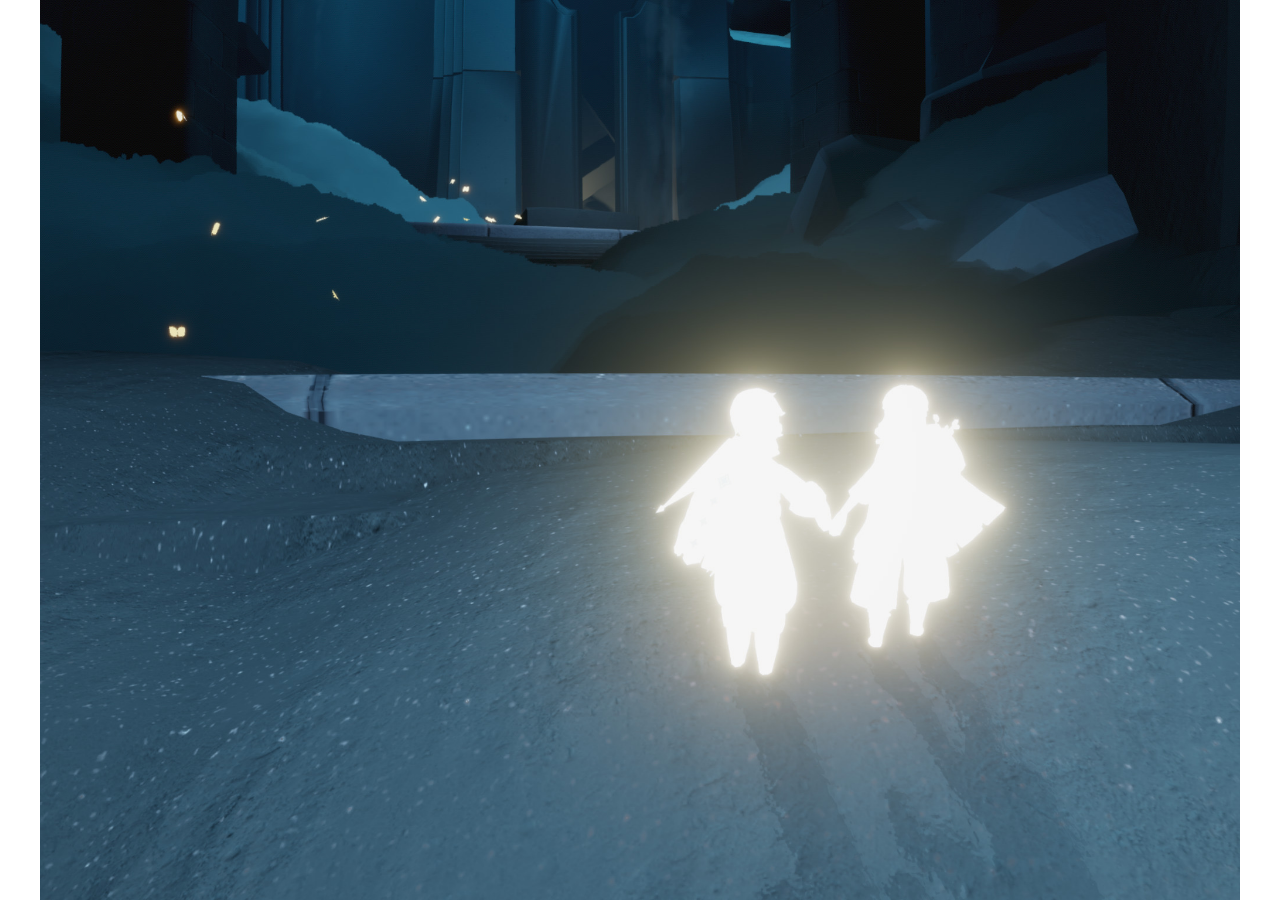
<file: kiyon/index.html>
<!doctype html>
<html lang="en">
  <head>
    <meta charset="utf-8">
    <meta name="viewport" content="width=device-width, initial-scale=1">
    <title>Kiyon</title>
    <style type="text/css">
      body {
        margin: 0;
        padding: 0;
        background-image: url(47.jpg);
        background-size: contain;
        background-repeat: no-repeat;
        background-position: center center;
      }
    </style>
  </head>
  <body>
    <script type="text/javascript" src="../assets/js/jquery-3.5.1.min.js"></script>
    <script type="text/javascript">
      $("body").width($(document).width());
      $("body").height($(document).height());
    </script>
  </body>
</html>
</file>
